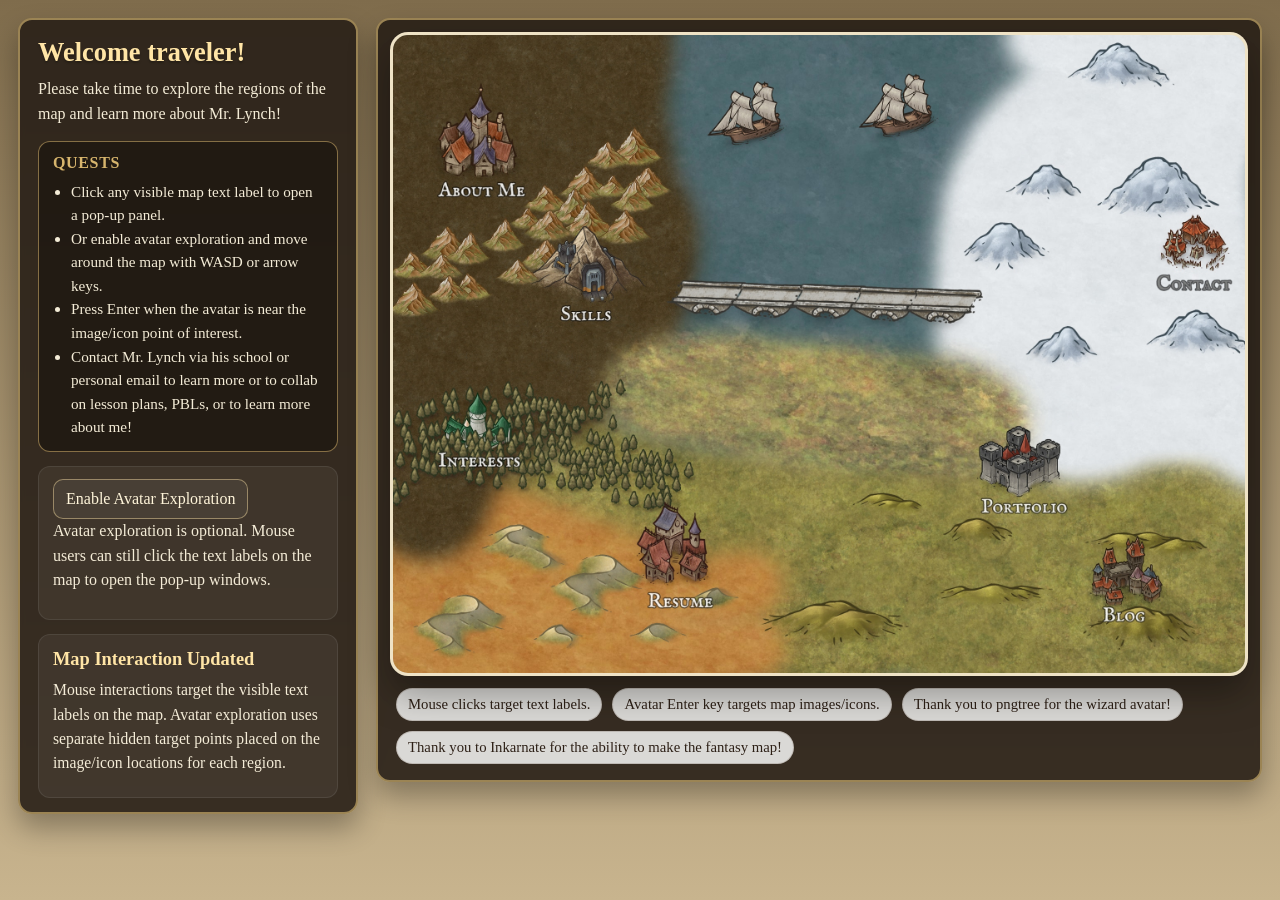
<file: index.html>
<!DOCTYPE html>
<html lang="en">
<head>
  <meta charset="UTF-8" />
  <meta name="viewport" content="width=device-width, initial-scale=1.0" />
	<meta http-equiv="cache-control" content="no-cache" />
<meta http-equiv="expires" content="0" />
<meta http-equiv="pragma" content="no-cache" />
  <title>Mr. Lynch Map Portfolio</title>
  <link rel="stylesheet" href="style.css" />
</head>
<body>
  <main class="page">
    <aside class="panel intro-panel">
      <h1>Welcome traveler!</h1>
      <p>Please take time to explore the regions of the map and learn more about Mr. Lynch!</p>

      <section class="quest-log" aria-labelledby="quest-title">
        <h2 id="quest-title">Quests</h2>
        <ul>
          <li>Click any visible map text label to open a pop-up panel.</li>
          <li>Or enable avatar exploration and move around the map with WASD or arrow keys.</li>
          <li>Press Enter when the avatar is near the image/icon point of interest.</li>
	  <li>Contact Mr. Lynch via his school or personal email to learn more or to collab on lesson plans, PBLs, 	or to learn more about me!</li>
        </ul>
      </section>

      <div class="avatar-tools">
        <button id="toggleAvatarBtn" class="tool-btn" type="button">Enable Avatar Exploration</button>
        <p class="avatar-note">Avatar exploration is optional. Mouse users can still click the text labels on the 	map to open the pop-up windows.</p>
      </div>

      <section class="status-box" aria-live="polite" id="statusBox">
        <h3>Map Interaction Updated</h3>
        <p>Mouse interactions target the visible text labels on the map. Avatar exploration uses separate hidden 	target points placed on the image/icon locations for each region.</p>
      </section>
    </aside>

    <section class="panel map-card" aria-labelledby="map-heading">
      <h2 id="map-heading" class="sr-only">Interactive map of Mr. Lynch</h2>

      <div class="map-stage" id="mapStage">
        <img src="Carey Lynch Web Portfolio Map.jpg" alt="Fantasy-style portfolio map with labeled points of interest including About Me, Skills, Interests, Resume, Portfolio, Blog, and Contact." />

        <div id="avatar" class="avatar avatar--hidden" aria-hidden="true" title="Website explorer avatar"></div>

        <!-- Mouse click areas: aligned to the visible text already printed on the map -->
        <button class="poi" style="left:10.8%; top:24.2%;" data-key="about" data-avatar-x="16.2" data-avatar-y="21.8" aria-label="Open About Me panel"><span class="sr-only">About Me</span></button>
        <button class="poi" style="left:20.2%; top:43.5%;" data-key="skills" data-avatar-x="16.5" data-avatar-y="39.2" aria-label="Open Skills panel"><span class="sr-only">Skills</span></button>
        <button class="poi" style="left:9.7%; top:67.2%;" data-key="interests" data-avatar-x="14.6" data-avatar-y="57.4" aria-label="Open Interests panel"><span class="sr-only">Interests</span></button>
        <button class="poi" style="left:33.2%; top:88.2%;" data-key="resume" data-avatar-x="25.8" data-avatar-y="82.6" aria-label="Open Resume panel"><span class="sr-only">Resume</span></button>
        <button class="poi" style="left:73.7%; top:74.6%;" data-key="portfolio" data-avatar-x="70.8" data-avatar-y="64.1" aria-label="Open Portfolio panel"><span class="sr-only">Portfolio</span></button>
        <button class="poi" style="left:85.4%; top:90.8%;" data-key="blog" data-avatar-x="83.0" data-avatar-y="79.8" aria-label="Open Blog panel"><span class="sr-only">Blog</span></button>
        <button class="poi" style="left:92.8%; top:36.6%;" data-key="contact" data-avatar-x="86.0" data-avatar-y="28.8" aria-label="Open Contact panel"><span class="sr-only">Contact</span></button>
      </div>

      <div class="map-key" aria-hidden="true">
        <span class="chip">Mouse clicks target text labels.</span>
        <span class="chip">Avatar Enter key targets map images/icons.</span>
        <span class="chip">Thank you to pngtree for the wizard avatar!</span>
	<span class="chip">Thank you to Inkarnate for the ability to make the fantasy map!</span>
      </div>
    </section>
  </main>

  <div class="modal-overlay" id="modalOverlay" role="dialog" aria-modal="true" aria-labelledby="modalTitle" hidden>
    <article class="modal">
      <header class="modal-header">
        <h2 id="modalTitle">Point of Interest</h2>
        <button class="close-btn" id="closeModal" aria-label="Close panel">Close</button>
      </header>
      <div class="modal-body" id="modalBody"></div>
    </article>
  </div>

  <script src="script.js"></script>
</body>
</html>
</file>
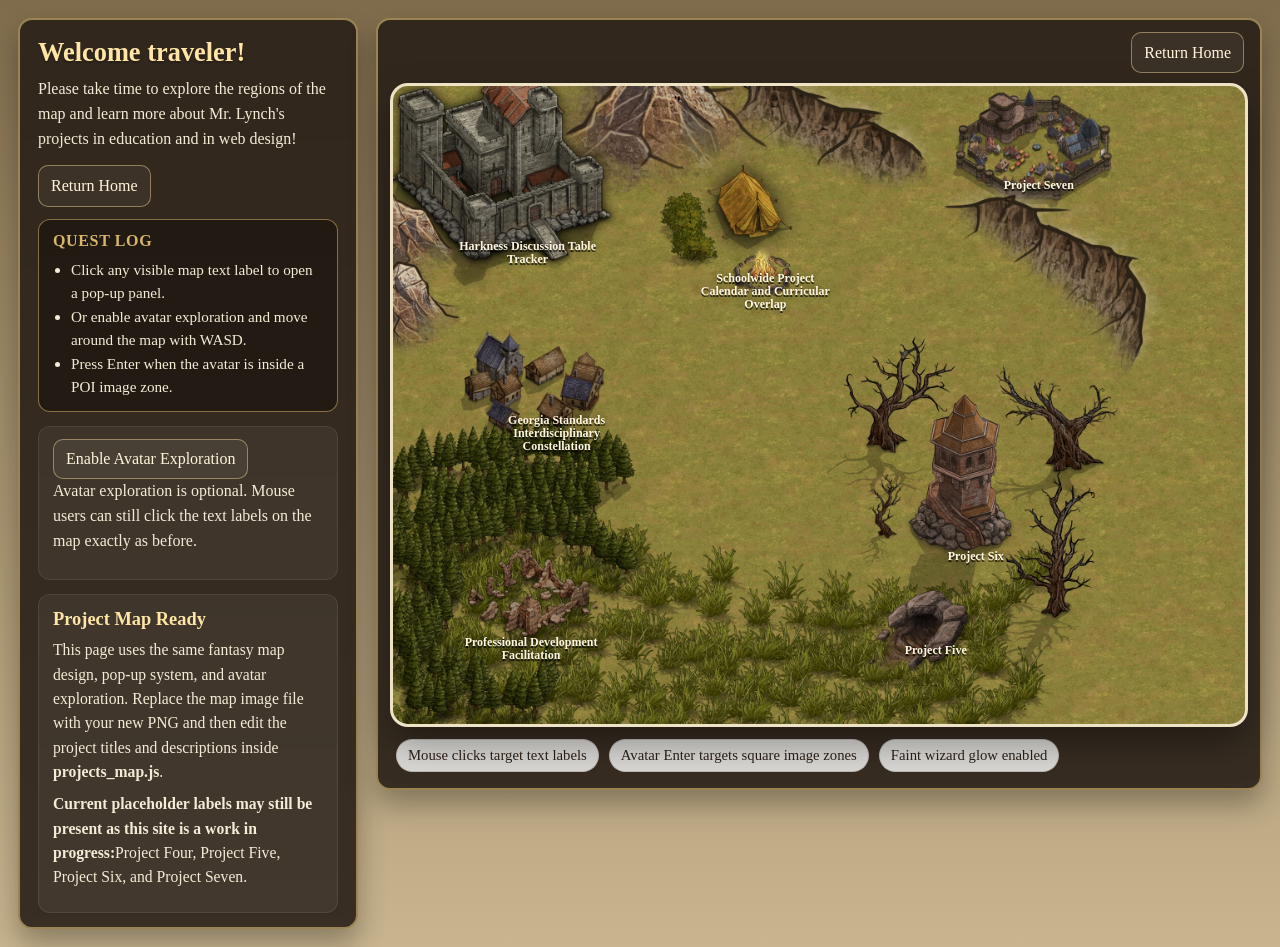
<file: projects_map.html>
<!DOCTYPE html>
<html lang="en">
<head>
  <meta charset="UTF-8" />
  <meta name="viewport" content="width=device-width, initial-scale=1.0" />
  <title>Mr. Lynch Projects Map</title>
  <link rel="stylesheet" href="style.css" />
  <style>
    /* Local fallback styles so the page-specific controls remain visible */
    .home-button-wrap {
      margin: 0 0 12px;
    }
    .home-button {
      display: inline-block;
      text-decoration: none;
      padding: 10px 12px;
      border-radius: 10px;
      border: 1px solid rgba(255, 229, 166, 0.44);
      background: rgba(255,255,255,.05);
      color: #fff5da;
      font: inherit;
      line-height: 1.2;
    }
    .home-button:hover,
    .home-button:focus-visible {
      background: rgba(215, 181, 109, 0.16);
      outline: none;
    }
    .map-card-topbar {
      display: flex;
      justify-content: flex-end;
      align-items: center;
      padding: 0 4px 10px;
    }

    /* Visible map text labels that double as the mouse-click buttons */
    .project-label {
      width: 150px !important;
      height: auto !important;
      min-width: 0;
      padding: 2px 6px;
      background: transparent;
      border: none;
      color: #fff6df;
      font-family: Georgia, "Times New Roman", serif;
      font-size: 0.75rem;
      font-weight: bold;
      line-height: 1.1;
      white-space: normal;
      text-align: center;
      text-shadow:
        0 2px 0 rgba(0,0,0,.65),
        0 0 6px rgba(0,0,0,.35);
      border-radius: 6px;
      z-index: 4;
    }
    .project-label:hover,
    .project-label:focus-visible,
    .project-label.poi--near {
      background: rgba(255, 230, 171, 0.10);
      outline: 2px solid rgba(255, 230, 171, 0.95);
      outline-offset: 2px;
      box-shadow: 0 0 0 3px rgba(255, 230, 171, 0.12);
    }
  </style>
</head>
<body>
  <main class="page">
    <aside class="panel intro-panel">
      <h1>Welcome traveler!</h1>
      <p>Please take time to explore the regions of the map and learn more about Mr. Lynch's projects in education and in web design!</p>

      <div class="home-button-wrap">
        <a class="home-button" href="https://mrlynchteaches.github.io/fantasy_website_portfolio/">Return Home</a>
      </div>

      <section class="quest-log" aria-labelledby="quest-title">
        <h2 id="quest-title">Quest Log</h2>
        <ul>
          <li>Click any visible map text label to open a pop-up panel.</li>
          <li>Or enable avatar exploration and move around the map with WASD.</li>
          <li>Press Enter when the avatar is inside a POI image zone.</li>
        </ul>
      </section>

      <div class="avatar-tools">
        <button id="toggleAvatarBtn" class="tool-btn" type="button">Enable Avatar Exploration</button>
        <p class="avatar-note">Avatar exploration is optional. Mouse users can still click the text labels on the map exactly as before.</p>
      </div>

      <section class="status-box" aria-live="polite" id="statusBox">
        <h3>Project Map Ready</h3>
        <p>This page uses the same fantasy map design, pop-up system, and avatar exploration. Replace the map image file with your new PNG and then edit the project titles and descriptions inside <strong>projects_map.js</strong>.</p>
        <p><strong>Current placeholder labels may still be present as this site is a work in progress:</strong>Project Four, Project Five, Project Six, and Project Seven.</p>
      </section>
    </aside>

    <section class="panel map-card" aria-labelledby="map-heading">
      <h2 id="map-heading" class="sr-only">Interactive project map</h2>

      <div class="map-card-topbar">
        <a class="home-button" href="https://mrlynchteaches.github.io/fantasy_website_portfolio/">Return Home</a>
      </div>

      <div class="map-stage" id="mapStage">
        <img src="Carey Lynch Portfolio Projects Map.jpg" alt="Fantasy-style project map for Mr. Lynch's education and web design projects." />

        <div id="avatar" class="avatar avatar--hidden" aria-hidden="true" title="Website explorer avatar"></div>

        <!-- Visible map text labels that also serve as the mouse-click buttons -->
        <button class="poi project-label" style="left:15.8%; top:26.2%;" data-key="project1" data-avatar-cx="52" data-avatar-cy="83" data-avatar-size="48" aria-label="Open Project One panel">Harkness Discussion Table Tracker</button>
        <button class="poi project-label" style="left:19.2%; top:54.5%;" data-key="project2" data-avatar-cx="136" data-avatar-cy="186" data-avatar-size="44" aria-label="Open Project Two panel">Georgia Standards Interdisciplinary Constellation</button>
        <button class="poi project-label" style="left:43.7%; top:32.2%;" data-key="project3" data-avatar-cx="77" data-avatar-cy="309" data-avatar-size="88" aria-label="Open Project Three panel">Schoolwide Project Calendar and Curricular Overlap</button>
        <button class="poi project-label" style="left:16.2%; top:88.2%;" data-key="project4" data-avatar-cx="219" data-avatar-cy="412" data-avatar-size="60" aria-label="Open Project Four panel">Professional Development Facilitation</button>
        <button class="poi project-label" style="left:63.7%; top:88.6%;" data-key="project5" data-avatar-cx="494" data-avatar-cy="345" data-avatar-size="58" aria-label="Open Project Five panel">Project Five</button>
        <button class="poi project-label" style="left:68.4%; top:73.8%;" data-key="project6" data-avatar-cx="600" data-avatar-cy="430" data-avatar-size="62" aria-label="Open Project Six panel">Project Six</button>
        <button class="poi project-label" style="left:75.8%; top:15.6%;" data-key="project7" data-avatar-cx="642" data-avatar-cy="145" data-avatar-size="54" aria-label="Open Project Seven panel">Project Seven</button>
      </div>

      <div class="map-key" aria-hidden="true">
        <span class="chip">Mouse clicks target text labels</span>
        <span class="chip">Avatar Enter targets square image zones</span>
        <span class="chip">Faint wizard glow enabled</span>
      </div>
    </section>
  </main>

  <div class="modal-overlay" id="modalOverlay" role="dialog" aria-modal="true" aria-labelledby="modalTitle" hidden>
    <article class="modal">
      <header class="modal-header">
        <h2 id="modalTitle">Project</h2>
        <button class="close-btn" id="closeModal" aria-label="Close panel">Close</button>
      </header>
      <div class="modal-body" id="modalBody"></div>
    </article>
  </div>

  <script src="projects_map.js"></script>
</body>
</html>
</file>
<file: style.css>
:root {
  --panel: rgba(40, 32, 24, 0.90);
  --panel-border: #9b8454;
  --text: #f4ecd7;
  --accent: #d7b56d;
  --accent-soft: rgba(215, 181, 109, 0.28);
  --shadow: rgba(0, 0, 0, 0.30);
  --overlay: rgba(10, 8, 6, 0.62);
}

* { box-sizing: border-box; }

html, body {
  margin: 0;
  min-height: 100%;
  font-family: Goudy Old Style, "Goudy Old Style", serif;
  color: var(--text);
  background: linear-gradient(180deg, #7f6c4c 0%, #c8b48e 100%);
}

body { min-height: 100vh; }

.page {
  display: grid;
  grid-template-columns: minmax(280px, 340px) 1fr;
  gap: 18px;
  padding: 18px;
  max-width: 1400px;
  margin: 0 auto;
  align-items: start;
}

.panel {
  background: var(--panel);
  border: 2px solid var(--panel-border);
  border-radius: 14px;
  box-shadow: 0 14px 28px var(--shadow);
  backdrop-filter: blur(3px);
}

.intro-panel {
  padding: 18px 18px 14px;
  position: sticky;
  top: 18px;
}

.intro-panel h1 {
  font-size: 1.65rem;
  line-height: 1.1;
  margin: 0 0 10px;
  color: #ffe5a6;
  text-shadow: 0 2px 2px rgba(0, 0, 0, .25);
}

.intro-panel p {
  margin: 0 0 14px;
  font-size: 1rem;
  line-height: 1.55;
}

.quest-log {
  margin-top: 10px;
  padding: 12px 14px;
  border-radius: 12px;
  border: 1px solid rgba(215, 181, 109, 0.55);
  background: rgba(17, 13, 10, 0.48);
}

.quest-log h2 {
  font-size: 1rem;
  margin: 0 0 8px;
  color: var(--accent);
  letter-spacing: .04em;
  text-transform: uppercase;
}

.quest-log ul {
  margin: 0;
  padding-left: 18px;
  line-height: 1.55;
  font-size: 0.95rem;
}

.avatar-tools {
  margin-top: 14px;
  padding: 12px 14px;
  border-radius: 12px;
  background: rgba(255,255,255,.05);
  border: 1px solid rgba(255,255,255,.08);
}

.tool-btn {
  appearance: none;
  border: 1px solid rgba(255, 229, 166, 0.44);
  background: rgba(255,255,255,.05);
  color: #fff5da;
  padding: 10px 12px;
  border-radius: 10px;
  cursor: pointer;
  font: inherit;
  transition: background .18s ease, transform .18s ease;
}

.tool-btn:hover,
.tool-btn:focus-visible {
  background: rgba(215, 181, 109, 0.16);
  transform: translateY(-1px);
  outline: none;
}

.avatar-note {
  margin: 10px 0 0;
  font-size: 0.92rem;
  line-height: 1.45;
}

.status-box {
  margin-top: 14px;
  padding: 14px;
  border-radius: 12px;
  background: rgba(255,255,255,.05);
  border: 1px solid rgba(255,255,255,.08);
  min-height: 148px;
}

.status-box h3 {
  margin: 0 0 8px;
  color: #ffe5a6;
  font-size: 1.15rem;
}

.status-box p {
  margin: 0 0 8px;
  line-height: 1.55;
  font-size: 0.98rem;
}

.map-card { padding: 12px; }

.map-stage {
  position: relative;
  width: 100%;
  max-width: 1100px;
  margin: 0 auto;
  aspect-ratio: 693 / 520;
  border-radius: 18px;
  overflow: hidden;
  border: 3px solid rgba(255, 233, 182, 0.38);
  box-shadow: 0 18px 36px rgba(0, 0, 0, 0.34);
  background: #e5ded0;
}

.map-stage img {
  width: 100%;
  height: 100%;
  object-fit: cover;
  display: block;
  user-select: none;
  -webkit-user-drag: none;
}

/* Mouse click regions sit over the text labels already printed on the map */
.poi {
  position: absolute;
  transform: translate(-50%, -50%);
  background: transparent;
  border: none;
  padding: 0;
  margin: 0;
  cursor: pointer;
  z-index: 2;
  border-radius: 10px;
}

.poi:hover {
  background: transparent;
  box-shadow: none;
}

.poi:focus-visible,
.poi.poi--near {
  outline: 2px solid rgba(255, 230, 171, 0.95);
  outline-offset: 2px;
  background: rgba(255, 230, 171, 0.10);
  box-shadow: 0 0 0 3px rgba(255, 230, 171, 0.12);
}

/* Text-label click areas calibrated against the uploaded map image */
.poi[data-key="about"] { width: 118px; height: 32px; }
.poi[data-key="skills"] { width: 96px; height: 32px; }
.poi[data-key="interests"] { width: 84px; height: 24px; }
.poi[data-key="resume"] { width: 112px; height: 30px; }
.poi[data-key="portfolio"] { width: 112px; height: 28px; }
.poi[data-key="blog"] { width: 70px; height: 24px; }
.poi[data-key="contact"] { width: 90px; height: 26px; }

/* Wizard avatar with faint glow */
.avatar {
  position: absolute;
  left: 50%;
  top: 50%;
  width: 28px;
  height: 42px;
  transform: translate(-50%, -50%);
  z-index: 3;
  border: 0;
  border-radius: 0;
  box-shadow: none;
  background: url("wizard_avatar_transparent.png") center bottom / contain no-repeat;
  filter:
    drop-shadow(0 0 4px rgba(214, 193, 114, 0.22))
    drop-shadow(0 0 8px rgba(214, 193, 114, 0.16))
    drop-shadow(0 3px 6px rgba(0, 0, 0, 0.35));
}

.avatar::after {
  content: "";
  position: absolute;
  left: 50%;
  bottom: -5px;
  width: 18px;
  height: 8px;
  transform: translateX(-50%);
  border-radius: 50%;
  background: rgba(0, 0, 0, 0.22);
  filter: blur(2px);
}

.avatar--hidden { display: none; }

.map-key {
  display: flex;
  flex-wrap: wrap;
  gap: 10px;
  margin-top: 12px;
  padding: 0 6px 4px;
  color: #2d2016;
  font-size: .92rem;
}

.chip {
  border-radius: 999px;
  padding: 7px 11px;
  background: rgba(255,255,255,0.82);
  border: 1px solid rgba(75,52,30,.18);
}

.modal-overlay {
  position: fixed;
  inset: 0;
  background: var(--overlay);
  display: none;
  align-items: center;
  justify-content: center;
  padding: 18px;
  z-index: 20;
}

.modal-overlay.open { display: flex; }

.modal {
  width: min(720px, 100%);
  max-height: min(78vh, 720px);
  background: linear-gradient(180deg, rgba(59, 44, 31, 0.98) 0%, rgba(33, 24, 18, 0.98) 100%);
  color: var(--text);
  border: 2px solid var(--panel-border);
  border-radius: 18px;
  box-shadow: 0 22px 44px rgba(0,0,0,.42);
  overflow: hidden;
  display: flex;
  flex-direction: column;
}

.modal-header {
  display: flex;
  align-items: center;
  justify-content: space-between;
  gap: 12px;
  padding: 16px 18px;
  border-bottom: 1px solid rgba(255,255,255,.10);
  background: rgba(255,255,255,.03);
}

.modal-header h2 {
  margin: 0;
  font-size: 1.4rem;
  color: #ffe5a6;
}

.close-btn {
  appearance: none;
  border: 1px solid rgba(255, 229, 166, 0.44);
  background: rgba(255,255,255,.05);
  color: #fff5da;
  padding: 8px 12px;
  border-radius: 10px;
  cursor: pointer;
  font: inherit;
  transition: background .18s ease, transform .18s ease;
}

.close-btn:hover,
.close-btn:focus-visible {
  background: rgba(215, 181, 109, 0.16);
  transform: translateY(-1px);
  outline: none;
}

.modal-body {
  padding: 18px;
  overflow-y: auto;
  line-height: 1.7;
  font-size: 1rem;
  scrollbar-width: thin;
  scrollbar-color: rgba(255, 229, 166, 0.45) rgba(255,255,255,0.06);
}

.modal-body::-webkit-scrollbar { width: 11px; }
.modal-body::-webkit-scrollbar-track { background: rgba(255,255,255,.06); }
.modal-body::-webkit-scrollbar-thumb {
  background: rgba(255, 229, 166, .45);
  border-radius: 999px;
  border: 2px solid transparent;
  background-clip: padding-box;
}

.modal-body p { margin: 0 0 14px; }
.modal-body ul { margin: 0 0 16px 22px; }
.modal-body li { margin-bottom: 8px; }

.sr-only {
  position: absolute;
  width: 1px;
  height: 1px;
  padding: 0;
  margin: -1px;
  overflow: hidden;
  clip: rect(0, 0, 0, 0);
  white-space: nowrap;
  border: 0;
}

@media (max-width: 980px) {
  .page { grid-template-columns: 1fr; }
  .intro-panel { position: static; }
}

@media (max-width: 640px) {
  .page { padding: 10px; gap: 12px; }
  .intro-panel h1 { font-size: 1.4rem; }
  .status-box { min-height: auto; }
  .modal { max-height: 86vh; }
  .modal-header h2 { font-size: 1.15rem; }
  .modal-body { padding: 14px; font-size: 0.96rem; }
  .avatar { width: 24px; height: 36px; }
  .poi[data-key="about"] { width: 110px; }
  .poi[data-key="interests"] { width: 110px; }
  .poi[data-key="resume"] { width: 110px; }
  .poi[data-key="portfolio"] { width: 110px; }
  .poi[data-key="blog"] { width: 110px; }
  .poi[data-key="contact"] { width: 110px; }
}
</file>
